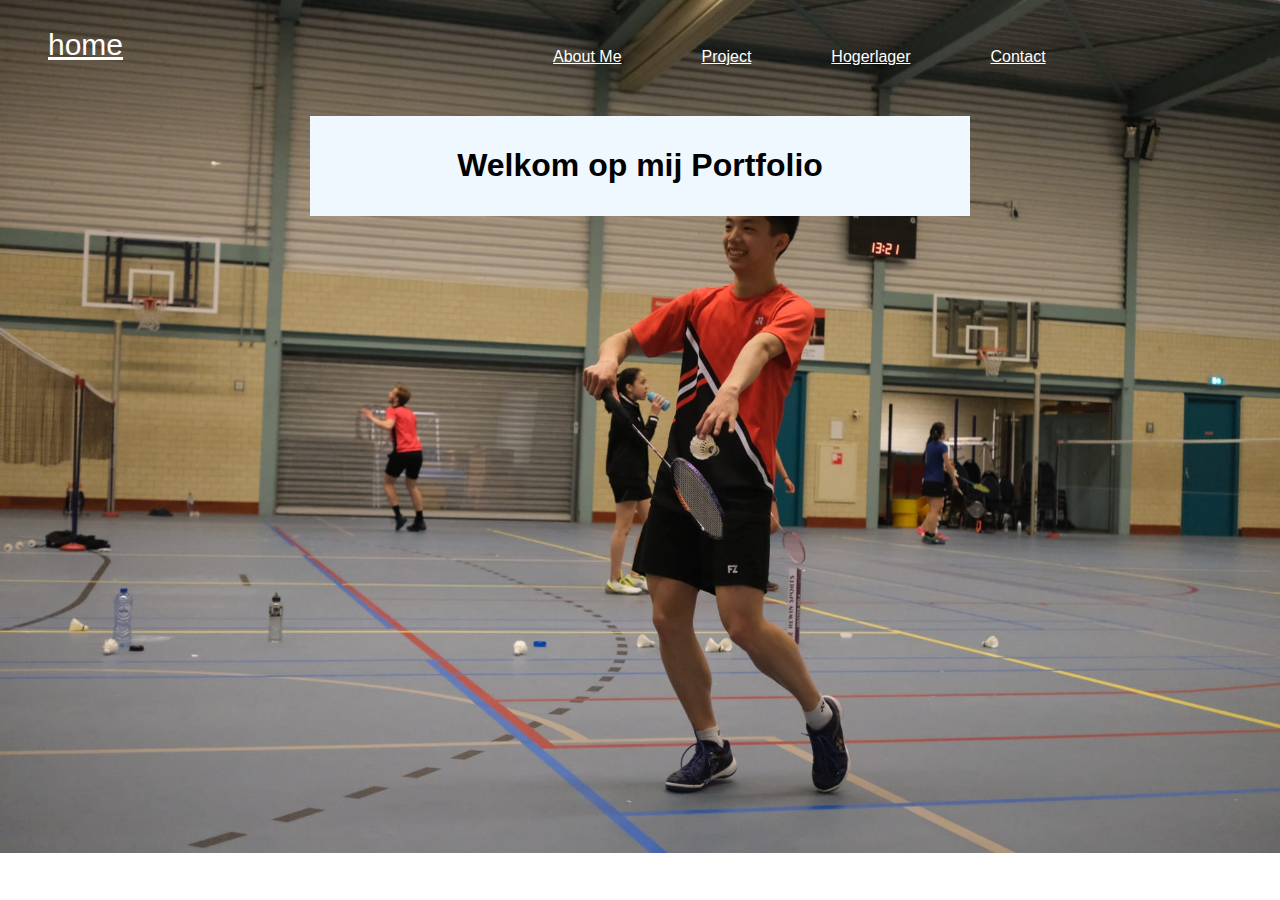
<file: Index.html>
<!DOCTYPE html>
<html>
<head>
<link rel="stylesheet" href="style.css">
<title>Title of the document</title>
</head>

<body>
    <header>
        <div class="logo">
            <a href="/Index.html">home</a>
        </div>
        <nav>
            <div class="navbar">
                <ul>
                    <li>
                        <a href="/html/Aboutme.html">About Me</a>
                    </li>
                    <li>
                        <a href="/html/project.html">Project</a>
                    </li>
                    <li>
                        <a href="/html/hogerlager.html">Hogerlager</a>
                    </li>
                    <li>
                        <a href="/html/Contact.html">Contact</a>
                    </li>
                </ul>
            </div>
        </nav>
    </header>
    <main>
        <section>
            <h1> Welkom op mij Portfolio</h1> 
        </section>
    </main>
</body>

</html>
</file>
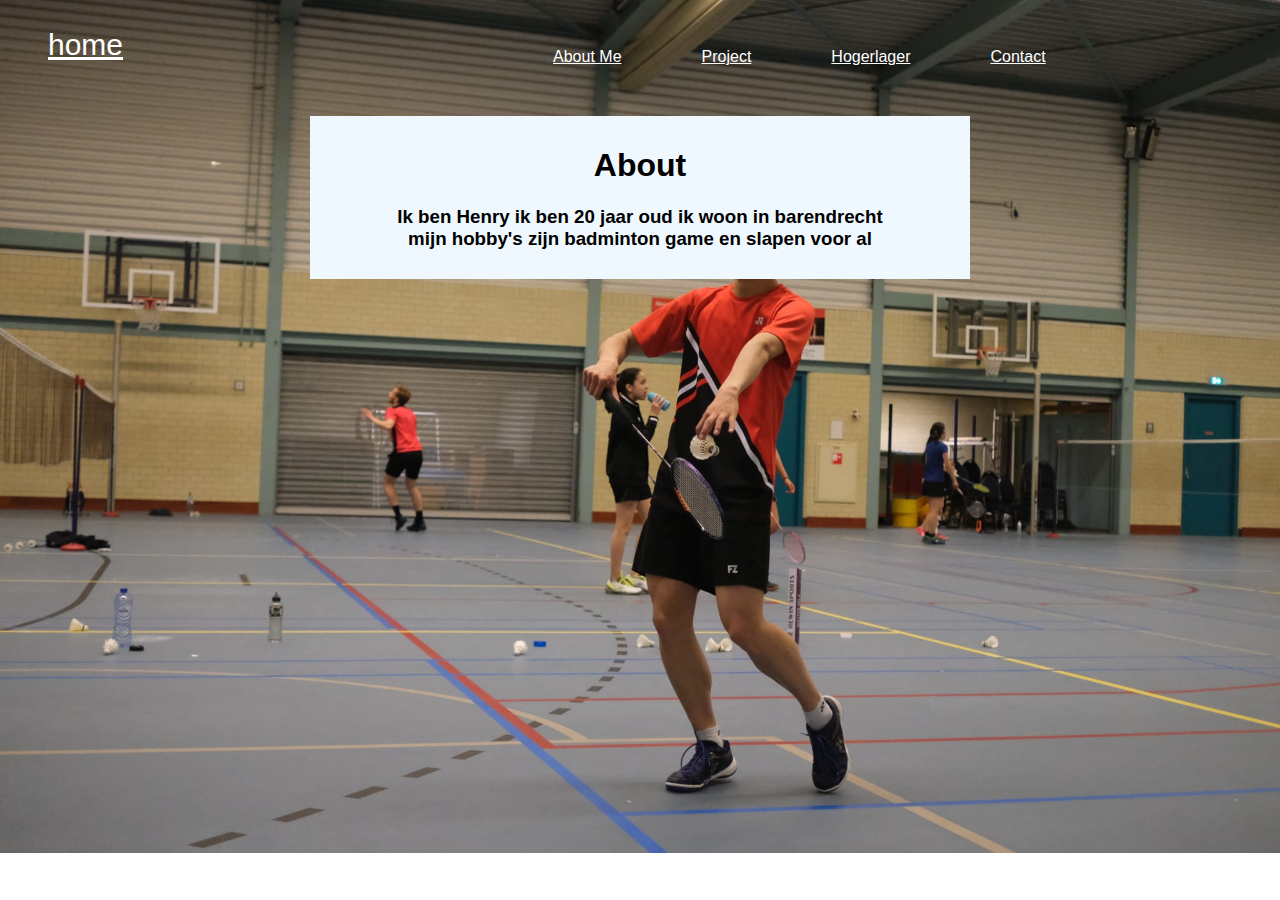
<file: html/Aboutme.html>
<!DOCTYPE html>
<html>

<head>
    <link rel="stylesheet" href="/style.css">
    <title>Title of the document</title>
</head>

<body>
    <header>
        <div class="logo">
            <a href="/Index.html">home</a>
        </div>
        <nav>
            <div class="navbar">
                <ul>
                    <li>
                        <a href="/html/Aboutme.html">About Me</a>
                    </li>
                    <li>
                        <a href="/html/project.html">Project</a>
                    </li>
                    <li>
                        <a href="/html/hogerlager.html">Hogerlager</a>
                    </li>
                    <li>
                        <a href="/html/Contact.html">Contact</a>
                    </li>
                </ul>
            </div>
        </nav>
    </header>
    <main>
        <section>

            <h1>About</h1>

            <h3>Ik ben Henry ik ben 20 jaar oud ik woon in barendrecht <br> mijn hobby's zijn badminton game en slapen voor al</h3>
          

        </section>
    </main>
</body>

</html>
</file>
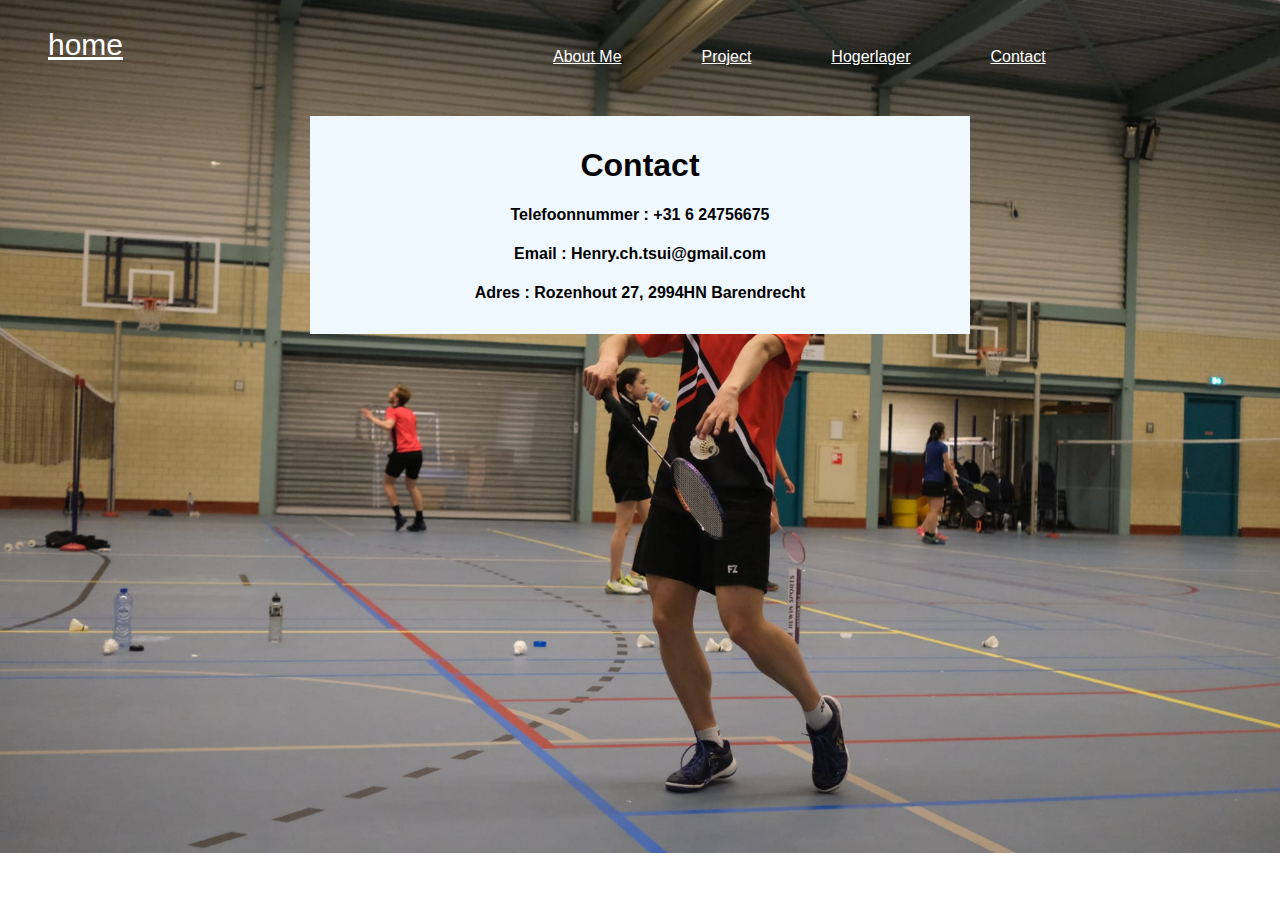
<file: html/Contact.html>
<!DOCTYPE html>
<html>

<head>
    <link rel="stylesheet" href="/style.css">
    <title>Title of the document</title>
</head>

<body>
    <header>
        <div class="logo">
            <a href="/Index.html">home</a>
        </div>
        <nav>
            <div class="navbar">
                <ul>
                    <li>
                        <a href="/html/Aboutme.html">About Me</a>
                    </li>
                    <li>
                        <a href="/html/project.html">Project</a>
                    </li>
                    <li>
                        <a href="/html/hogerlager.html">Hogerlager</a>
                    </li>
                    <li>
                        <a href="/html/Contact.html">Contact</a>
                    </li>
                </ul>
            </div>
        </nav>
    </header>
    <main>
        <section>
                <H1> Contact</H1>
                <H4> Telefoonnummer : +31 6 24756675</H4>
                <h4> Email : Henry.ch.tsui@gmail.com</h4>
                <h4> Adres : Rozenhout 27, 2994HN Barendrecht</h4>
        </section>
    </main>
</body>

</html>
</file>
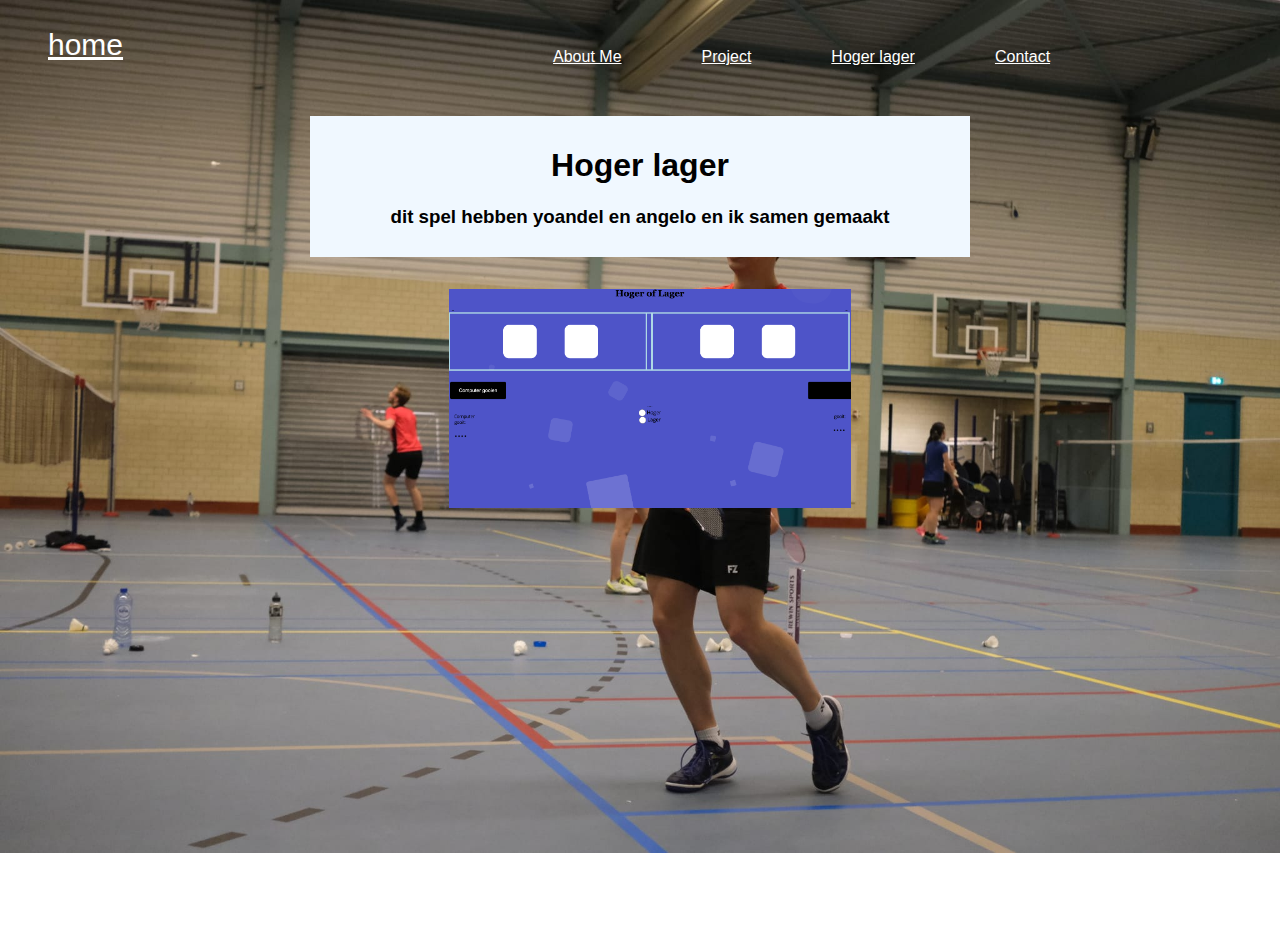
<file: html/hogerlager.html>
<!DOCTYPE html>
<html>

<head>
    <link rel="stylesheet" href="/style.css">
    <title>Title of the document</title>
</head>

<body>
    <header>
        <div class="logo">
            <a href="/Index.html">home</a>
        </div>
        <nav>
            <div class="navbar">
                <ul>
                    <li>
                        <a href="/html/Aboutme.html">About Me</a>
                    </li>
                    <li>
                        <a href="/html/project.html">Project</a>
                    </li>
                    <li>
                        <a href="/html/hogerlager.html">Hoger lager</a>
                    </li>
                    <li>
                        <a href="/html/Contact.html">Contact</a>
                    </li>
                </ul>
            </div>
        </nav>
    </header>
    <main>
        <section>

            <h1>Hoger lager</h1>
            
            <h3>dit spel hebben yoandel en angelo en ik samen gemaakt </h3>

        </section>
    </main>
    <div class="imagecontainer2">
        <img class="image2" src="/img/Schermafbeelding 2023-01-16 om 11.36.24.png" alt="">
    </div>
        
    </div>
</body>

</html>
</file>
<file: style.css>
body {
    background-image: url("img/henry.png");
    background-repeat: no-repeat;
    background-size: 100%;
    font-family: Arial, Helvetica, sans-serif;
    overflow: hidden;
}

header {
    display: flex;
    padding: 20px;
    width: 100vw;
}

nav {


    padding: 10px;
    margin-left: 220px;


}

.navbar {
    text-align: center;
    padding: 10px;
    padding-left: 100px;

}

.menu {
    width: 50vw;
}

a {
    padding-left: 20px;
    padding-right: 20px;
    color: white;
}

a:hover {
    padding-left: 20px;
    padding-right: 20px;
    color: rgb(140, 140, 255);
}

ul {
    margin: auto;
    display: flex;

}

li {

    margin-left: 20px;
    margin-right: 20px;
    display: inline-block;

}

section {
    background-color: aliceblue;
    width: 50vw;
    margin: auto;
    padding: 10px;
    margin-top: 10px;
    height: vh;
}

.logo {
    font-size: 30px;


}

h1 {
    text-align: center;
}

table,
th,
td {
    border: 1px solid black;
    border-collapse: collapse;
}


h4 {
    text-align: center;
}

h5 {
    text-align: center;
}

h3 {
    text-align: center;
}

.imagecontainer1 {
    width: 53%;
    height: 75vh;
    z-index: 100;
    margin: auto;
}
 
.image1 {
    width: 60%;
    margin: 2em 9em;
    
    
}

.imagecontainer2 {

    width: 53%;
    height: 75vh;
    z-index: 100;
    margin: auto;
}

.image2 {
    width: 60%;
    margin: 2em 9em;
    

}

@media screen {
    
}
</file>
